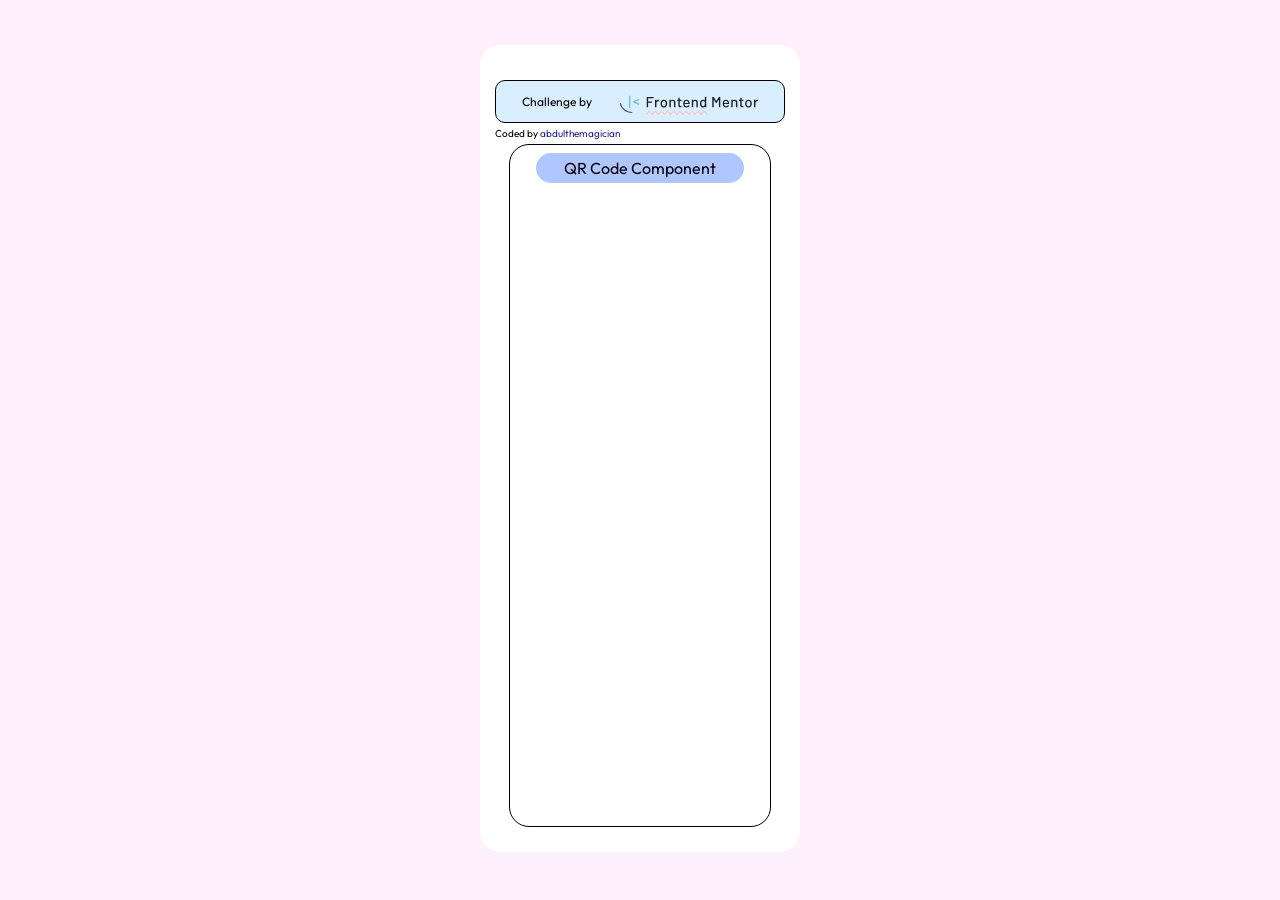
<file: index.html>
<!DOCTYPE html>
<html lang="en">
<head>
    <meta charset="UTF-8">
    <meta name="viewport" content="width=device-width, initial-scale=1.0">
    <title>Frontend Mentor Challenge by abdulthemagician</title>
    <link rel="stylesheet" href="style.css"
</head>
<body>
    <main class="container">
        <section class="card">
            <header>
                <section class="header-box">
                    <p class="header-text">Challenge by</p>
                    <a href="https://www.frontendmentor.io/" target="_blank">
                        <img class="header-img" src="img/frontend-mentor-seeklogo.svg" alt="frontendmentor-logo">
                    </a>                    
                </section>
                <p class="under-header-text">Coded by <a href="https://github.com/abdulthemagician" target="_blank">abdulthemagician</a> </p>
            </header>
            <section class="challenge-card">
                <a class="button" href="qr-code-component/index.html" target="_blank">QR Code Component</a>
            </section>
        </section>
    </main>
</body>
</html>
</file>
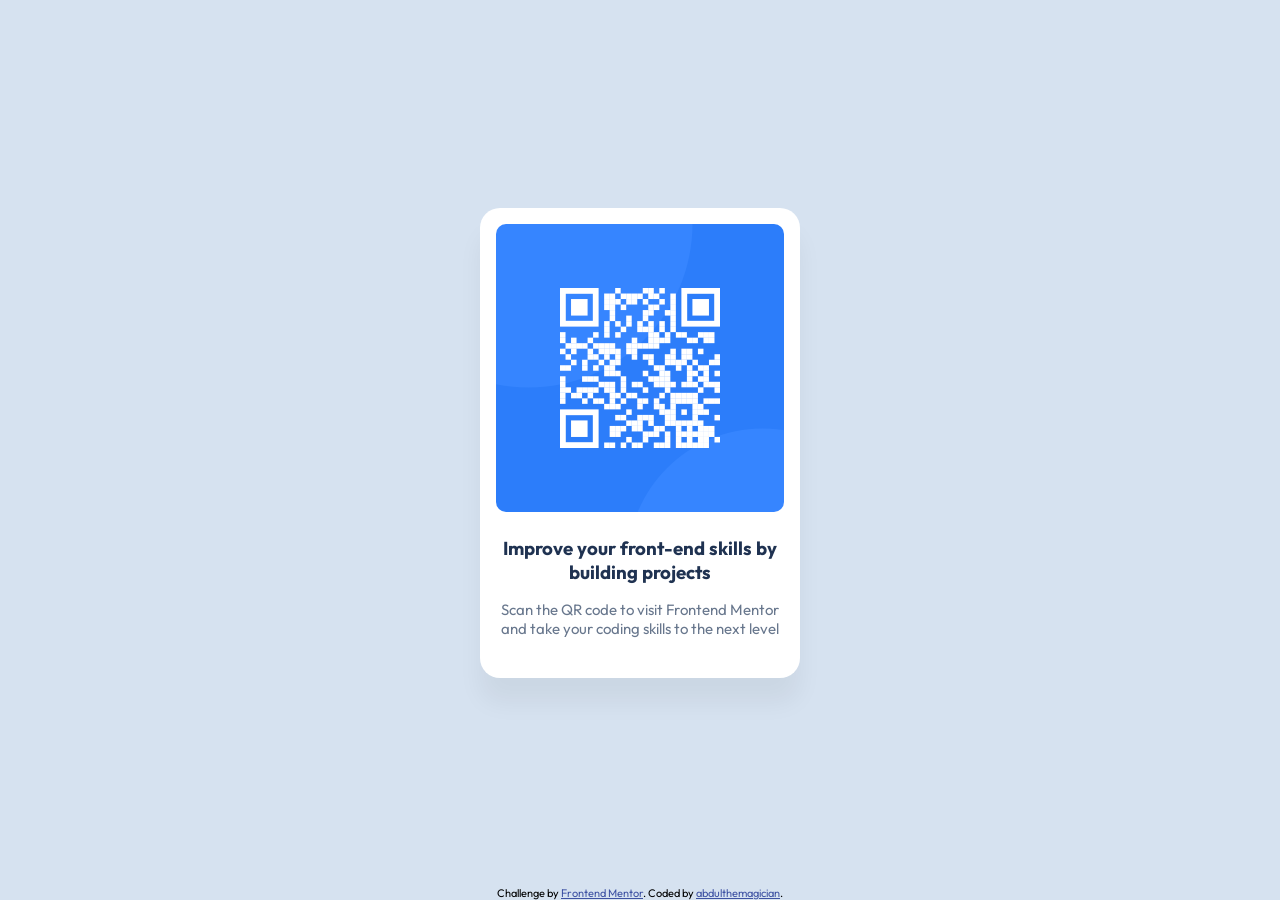
<file: qr-code-component/index.html>
<!DOCTYPE html>
<html lang="en">
<head>
    <meta charset="UTF-8">
    <meta name="viewport" content="width=device-width, initial-scale=1.0"> <!-- displays site properly based on user's device -->
    <link rel="icon" type="image/png" sizes="32x32" href="./images/favicon-32x32.png">
    <link rel="stylesheet" href="style.css">
    <title>Frontend Mentor | QR code component</title>
</head>
<body>
    <main class="container">
        <article class="card">
            <img src="images/image-qr-code.png" alt="qr code linking to Frontend Mentor" width="288" height="288">
            <section class="text-under-qr">
                <h1>Improve your front-end skills by building projects</h1>
                <p>Scan the QR code to visit Frontend Mentor and take your coding skills to the next level</p>
            </section>
        </article>
        <footer class="attribution">
            Challenge by <a href="https://www.frontendmentor.io?ref=challenge">Frontend Mentor</a>. 
            Coded by <a href="https://github.com/abdulthemagician">abdulthemagician</a>.
        </footer>
    </main>
</body>
</html>
</file>
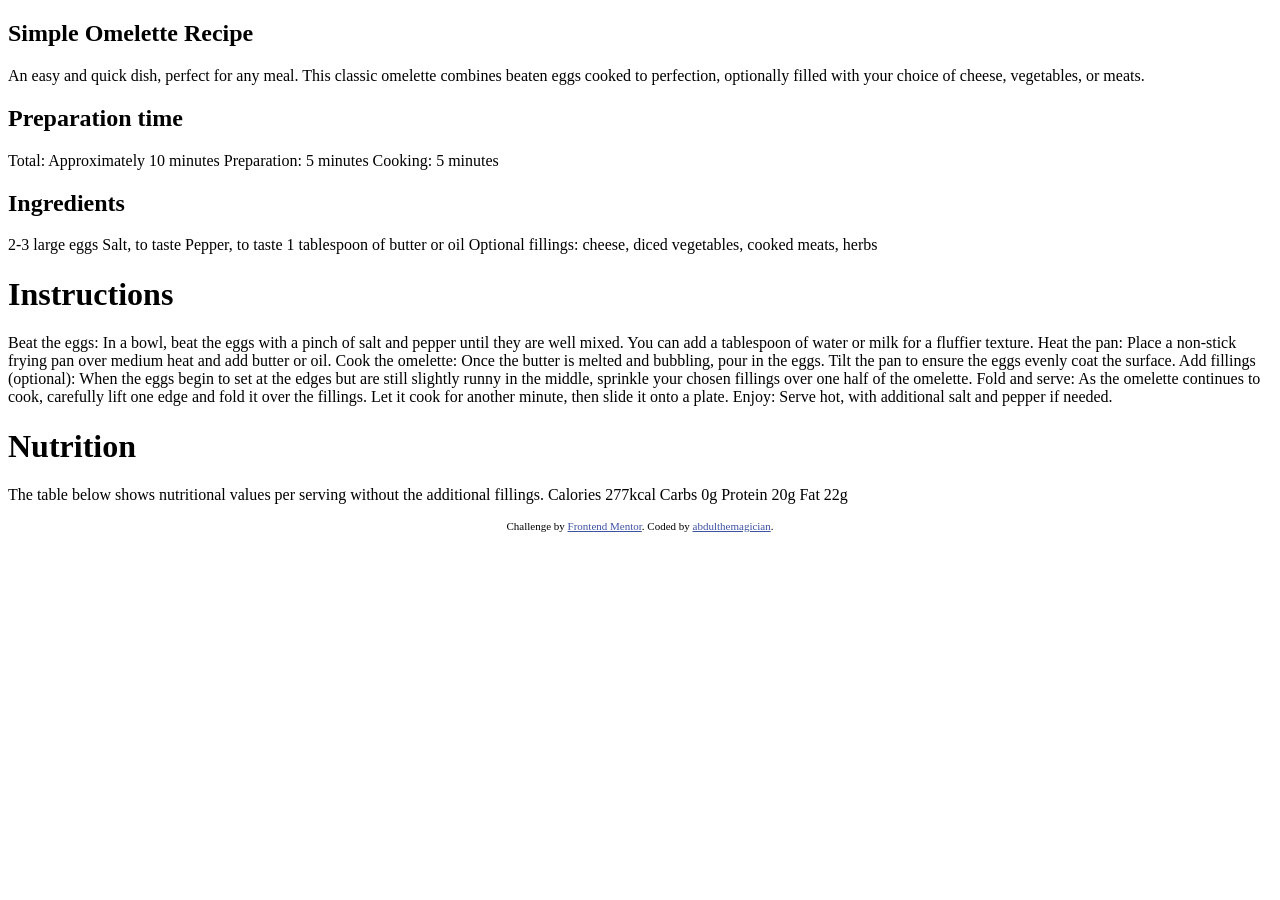
<file: recipe-page-main/index.html>
<!DOCTYPE html>
<html lang="en">
<head>
    <meta charset="UTF-8">
    <meta name="viewport" content="width=device-width, initial-scale=1.0"> <!-- displays site properly based on user's device -->
    <link rel="stylesheet" href="style.css">
    <link rel="icon" type="image/png" sizes="32x32" href="./assets/images/favicon-32x32.png">
    
    <title>Frontend Mentor | Recipe page</title>
</head>
<body>
    <main>
        <section class="main-topic">
            <h1>Simple Omelette Recipe</h1>
            <p>
                An easy and quick dish, perfect for any meal. This classic omelette combines beaten eggs cooked 
                to perfection, optionally filled with your choice of cheese, vegetables, or meats.
            </p>
        </section>
        

        <section class="preparation">
            <h1>Preparation time</h1>
            <p>
                Total: Approximately 10 minutes
                Preparation: 5 minutes
                Cooking: 5 minutes
            </p>
        </section>

        <section class="ingredients">
            <h1>Ingredients</h1>
            <p>
                2-3 large eggs
                Salt, to taste
                Pepper, to taste
                1 tablespoon of butter or oil
                Optional fillings: cheese, diced vegetables, cooked meats, herbs
            </p>
            
        </section>

        <p class="instructions">
            <h1>Instructions</h1>
            <p>
                Beat the eggs: In a bowl, beat the eggs with a pinch of salt and pepper until they are well mixed. 
                You can add a tablespoon of water or milk for a fluffier texture.

                Heat the pan: Place a non-stick frying pan over medium heat and add butter or oil.

                Cook the omelette: Once the butter is melted and bubbling, pour in the eggs. Tilt the pan to ensure 
                the eggs evenly coat the surface.

                Add fillings (optional): When the eggs begin to set at the edges but are still slightly runny in the 
                middle, sprinkle your chosen fillings over one half of the omelette.

                Fold and serve: As the omelette continues to cook, carefully lift one edge and fold it over the 
                fillings. Let it cook for another minute, then slide it onto a plate.

                Enjoy: Serve hot, with additional salt and pepper if needed.
            </p>
        </section>
        <section class="nutrition">

        </section>
        <h1>Nutrition</h1>

        <p>
            The table below shows nutritional values per serving without the additional fillings.
            Calories
            277kcal

            Carbs
            0g

            Protein
            20g

            Fat
            22g
        </p>
          
        <footer class="attribution">
            Challenge by <a href="https://www.frontendmentor.io?ref=challenge">Frontend Mentor</a>. 
            Coded by <a href="https://github.com/abdulthemagician">abdulthemagician</a>.
        </footer>
    </main>
</body>
</html>
</file>
<file: style.css>
@import url('https://fonts.googleapis.com/css2?family=Outfit:wght@100..900&display=swap');
*{
    font-family: Outfit, sans-serif;
    padding: 0px;
    margin: 0px;
}
body{
    background-color: #FFEFFC;
}
.container{
    display: grid;
    grid-template-columns: repeat(4, 56px);
    gap: 32px;
    min-height: 100vh;
    justify-content: center;
    padding-top: 5vh;
    box-sizing: border-box;
}
.card{
    display: flex;
    flex-direction: column;
    background-color: white;
    border-radius: 20px;
    grid-column: 1 / span 4;
    min-height: 300px;
    max-height: 83vh;
    align-items: center;
    justify-items: center;
    padding-top: 35px;
    padding-bottom: 25px;
}
.card header{
    justify-items: center;
}
.header-box{
    min-width: 264px;
    min-height: 41px;
    display: flex;
    flex-direction: row;
    align-items: center;
    justify-content: space-around;
    padding-inline: 12px;
    background-color: #D9EFFF;
    border: 1px solid black;
    border-radius: 10px;
}
.header-text{
    font-size: 0.75rem;
}
.header-img{
    height: 20px;
    width: auto;
    object-fit: contain;
    flex-shrink: 0;
    margin-top: 10px;
}
.under-header-text{
    font-size: 0.625rem;
    margin-top: 4px;
    margin-bottom: 4px;
}
.under-header-text a{
    color: #2220a3;
    text-decoration: none;
}
.challenge-card{
    display: flex;
    flex-direction: column;
    min-width: 260px;
    min-height: 0;
    flex: 1;
    align-items: center;
    border: 1px solid black;
    border-radius: 20px;
}
.button{
    color: black;
    margin: 3%;
    width: 208px;
    height: 30px;
    background-color: #AFC6FF;
    display: flex;
    align-items: center;
    justify-content: center;
    text-decoration: none;
    border-radius: 30px;
    transition: transform 0.2s ease, box-shadow 0.2s ease;

}
.button:hover{
    transform: translateY(-1px);
    box-shadow: 0px 2px 6px rgb(180, 193, 197);
}
</file>
<file: qr-code-component/style.css>
@import url('https://fonts.googleapis.com/css2?family=Outfit:wght@100..900&display=swap');
:root{
    --white: hsl(0, 0%, 100%);
    --slate300: hsl(212, 45%, 89%);
    --slate500: hsl(216, 15%, 48%);
    --slate900: hsl(218, 44%, 22%);
    --outfit-font: 'Outfit', sans-serif;
    --weight-medium: 400;
    --weight-bold: 700;
}
* , *::before, *::after { box-sizing: border-box; }
*{
    margin: 0;
    font-family: var(--outfit-font);
}
body{
    background-color: var(--slate300);
}
.container{
    display: grid;
    gap: 24px;
    min-height: 100svh;
    place-items: center;
    padding: 24px 24px 0;
    grid-template-rows: 1fr auto;
    justify-content: center;
}
.card{
    background-color: var(--white);
    width: min(100%, 320px);
    height: fit-content;
    padding: 16px 16px 40px;
    border-radius: 20px;
    box-shadow: 0 25px 25px rgba(0, 0, 0, 0.05);
    align-items: center;
}
.card img{
    display: block;
    width: 100%;
    height: auto;
    border-radius: 10px;
}
.text-under-qr{
    display: flex;
    flex-direction: column;
    margin-top: 24px;
    align-items: center;
    justify-content: center;
    text-align: center;
}
.text-under-qr h1{
    color: var(--slate900);
    font-weight: var(--weight-bold);
}
.text-under-qr p{
    font-size: 15px;
    margin-top: 16px;
    color: var(--slate500);
    font-weight: var(--weight-medium);
}
/* ป้ายกำกับ */
.attribution{
    font-size: 0.6875rem;
    text-align: center;
    max-width: 320px;
    align-self: end;
}
.attribution a {
    color: hsl(228, 45%, 44%);
}
</file>
<file: recipe-page-main/style.css>
.attribution {
    font-size: 0.6875rem; text-align: center;
}
.attribution a {
    color: hsl(228, 45%, 44%);
}
</file>
